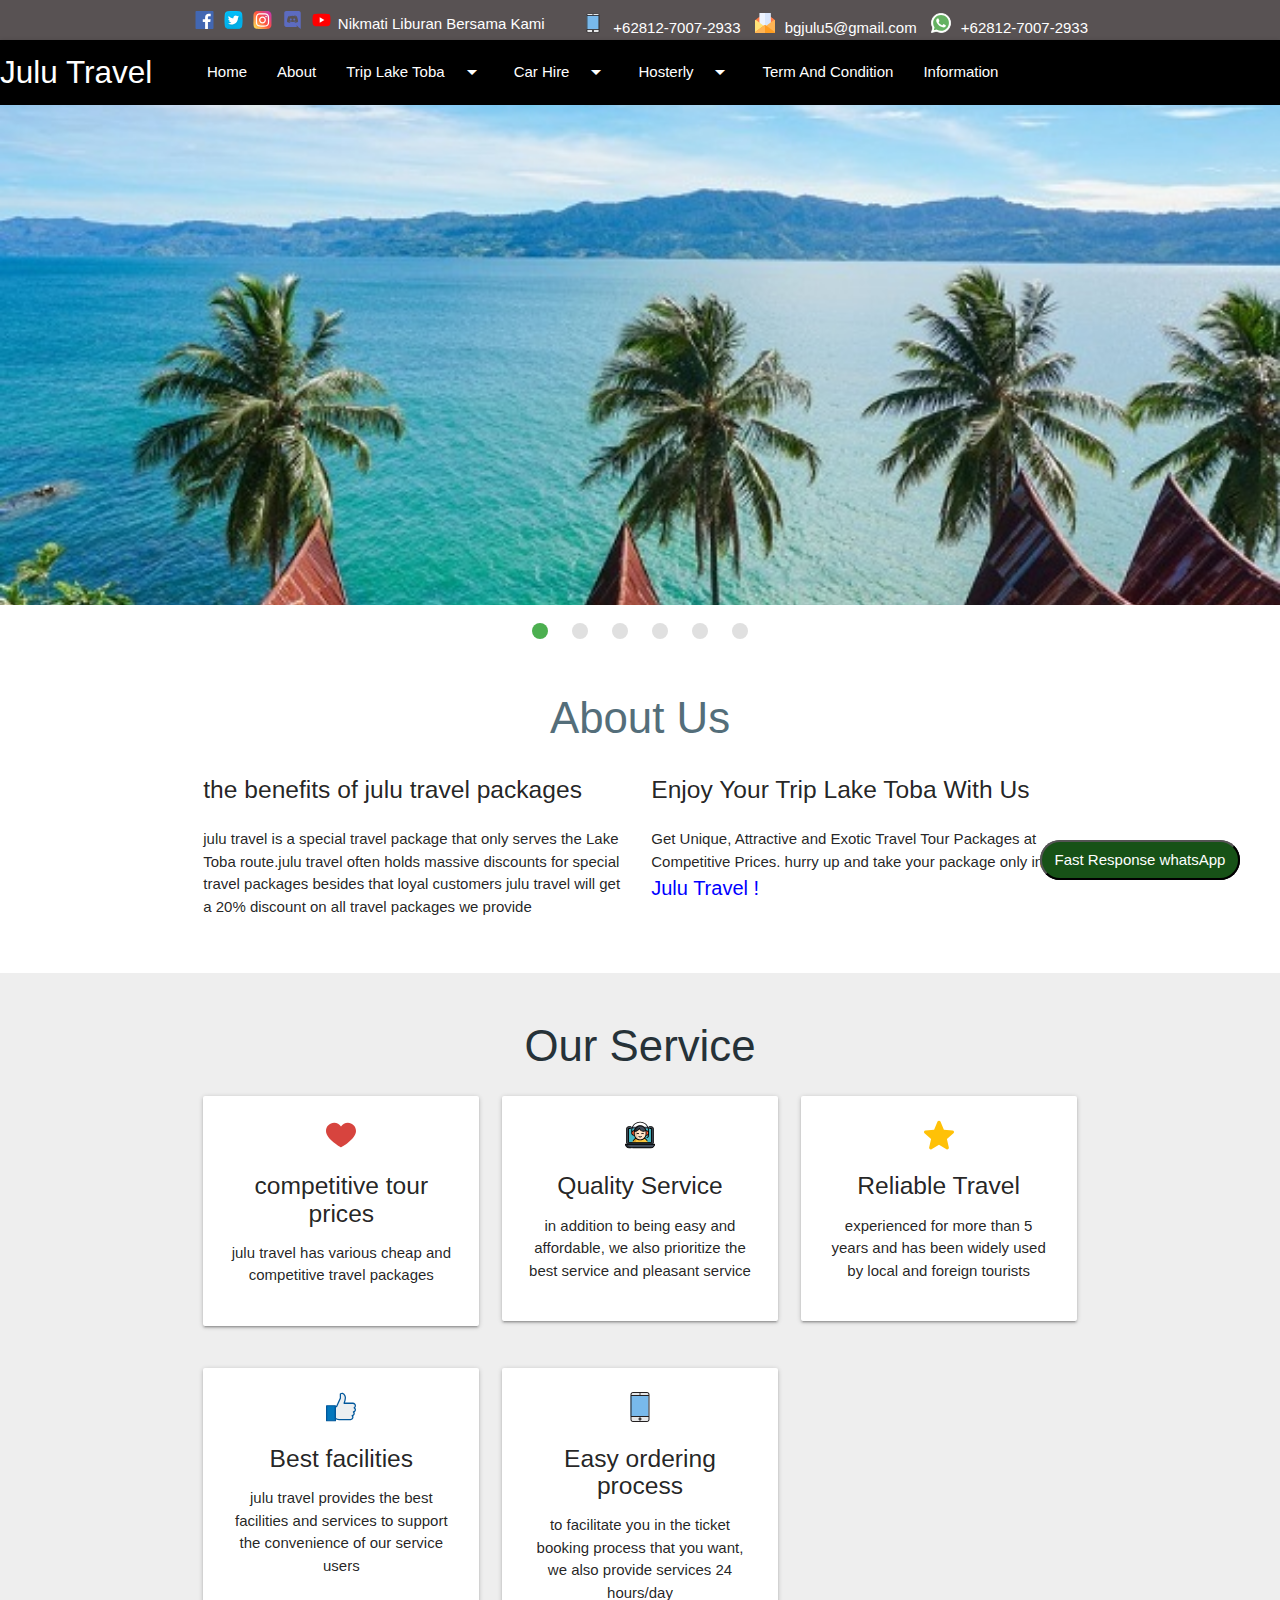
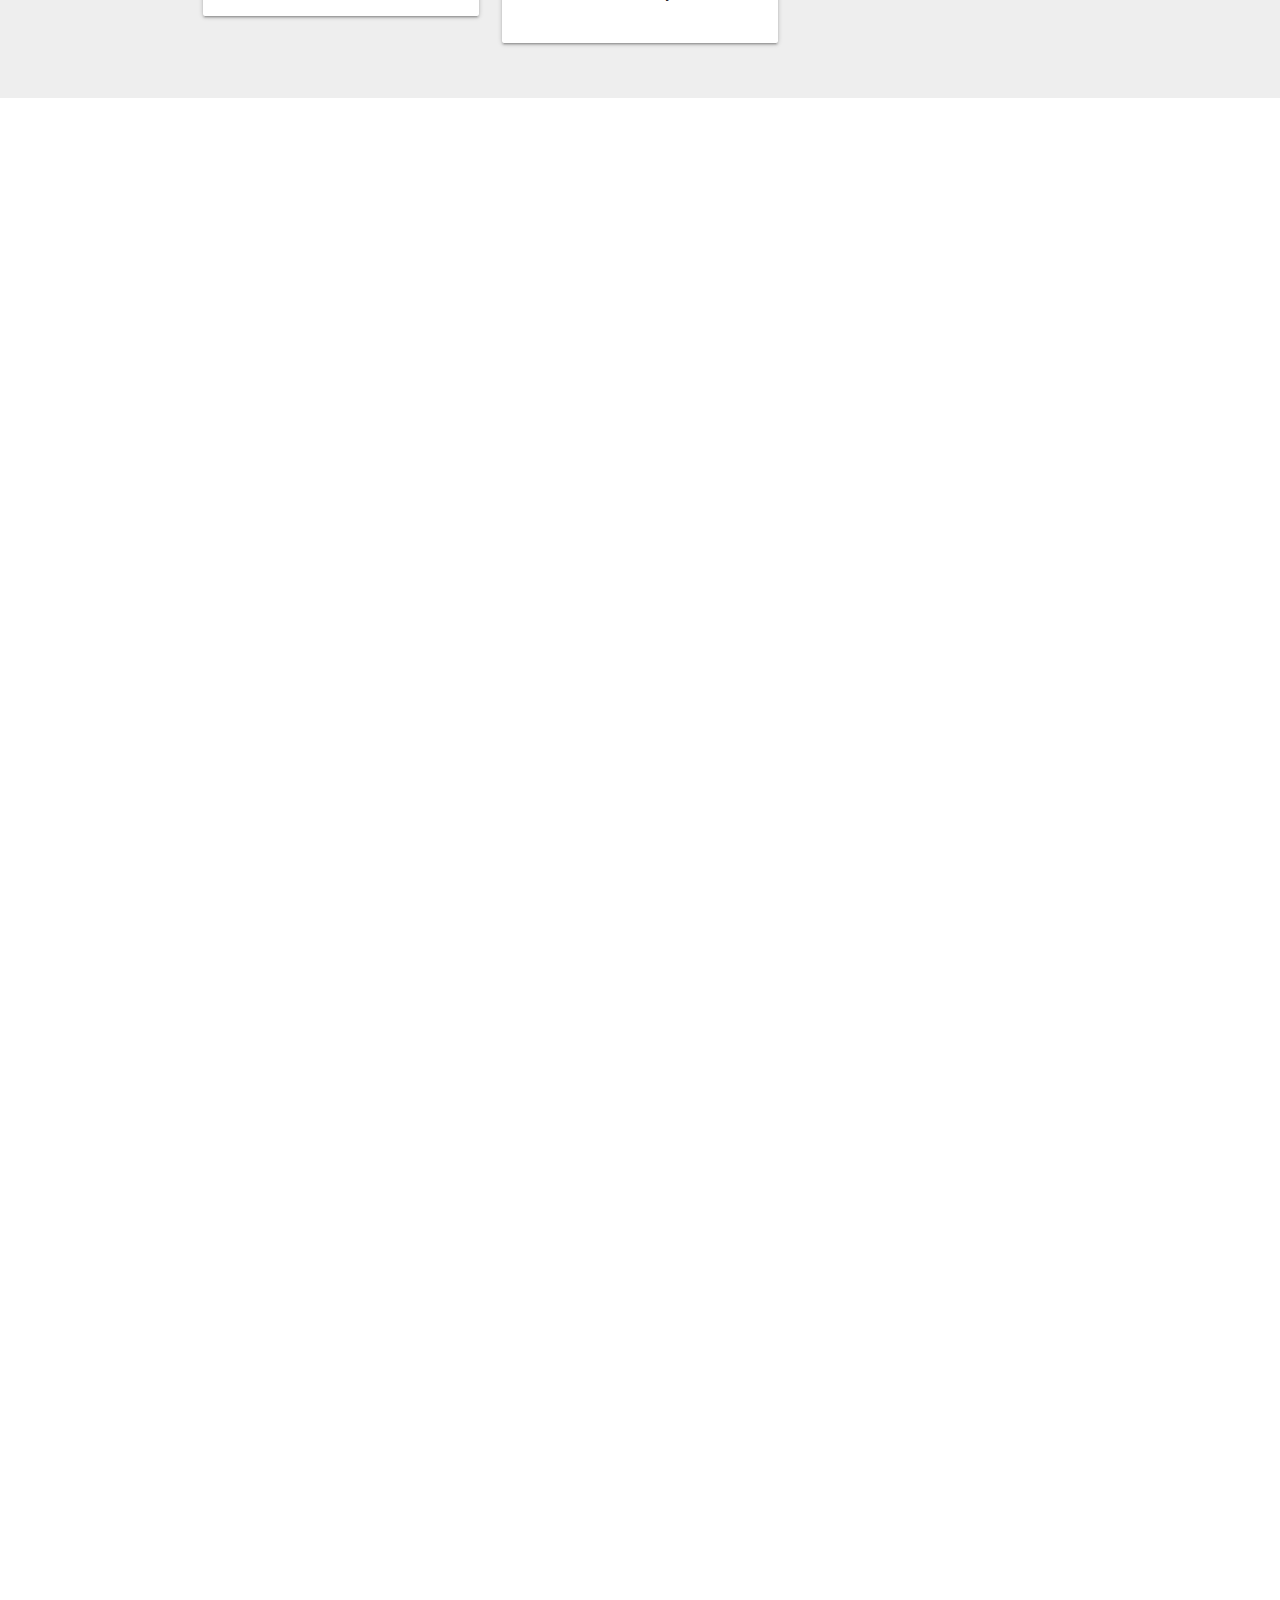
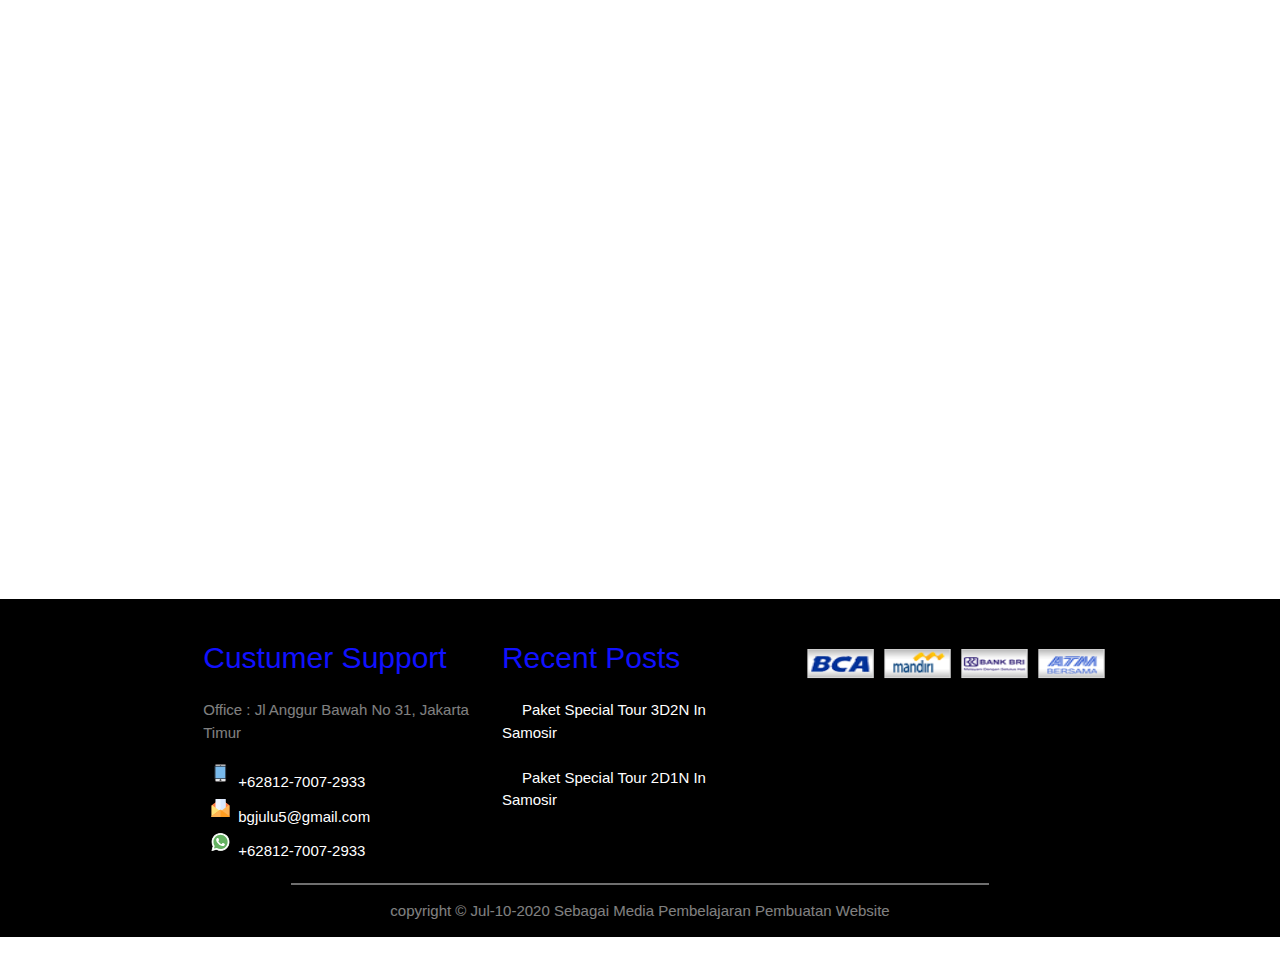
<file: index.html>
<!DOCTYPE html>
<html>
  <head>
    <link href="https://fonts.googleapis.com/icon?family=Material+Icons" rel="stylesheet">
    <link type="text/css" rel="stylesheet" href="css/materialize.min.css"  media="screen,projection"/>
    <meta name="viewport" content="width=device-width, initial-scale=1.0"/>
    <title>Julu Travel</title>
    <link rel="stylesheet" href="css/style.css">
  </head>

  <body id="home">
    <button onclick="topFunction()" id="myBtn"><img src="fonts/cursor.svg"></button>
    <button id="mybtn"><a href="http://api.whatsapp.com/send?phone=+6281270072933&text=tinggalkan pesan disini!" target="_blank"><img src="fonts/whatsapp.svg"> Chat Untuk Lebih Detail</a></button>
      <header>
        <div class="container">
            <div class="medsos">
                <a href="#"></a><img src="fonts/facebook.svg"></a>
                        <a href="#"><img src="fonts/twitter.svg"></a>
                        <a href="#"><img src="fonts/instagram-sketched.svg"></a>
                        <a href="#"><img src="fonts/discord.svg"></a>
                        <a href="#"><img src="fonts/youtube.svg"></a>
              <h2>Nikmati Liburan Bersama Kami</h2>
            </div>
              <div class="contact">
                <img src="fonts/smartphone.svg">+62812-7007-2933
                <img src="fonts/email.svg">bgjulu5@gmail.com
                <img src="fonts/whatsapp.svg">+62812-7007-2933
              </div>
          </div>
      </header>
    <nav>
        <div class="nav-wrapper"> 
            <a href="#home" class="brand-logo">Julu Travel</a>
            <div class="container">
            <a href="#" data-target="mobile" class="sidenav-trigger"><i class="material-icons">menu</i></a>
            <ul id="nav-mobile" class="right hide-on-med-and-down">
                <li><a href="#home">Home</a></li>
                <li><a href="#about">About</a></li>
                <li><a class='dropdown-trigger' data-target='dropdown'>Trip Lake Toba<i class="material-icons right">arrow_drop_down</i></a></li>
                    <ul id='dropdown' class='dropdown-content'>
                        <li><a href="#daily">Daily Tour</a></li>
                        <li><a href="#weekend">Weekend Tour</a></li>
                        <li><a href="#family">Family Tour</a></li>
                        <li><a href="#honey">Honey Moon Tour</a></li>
                    </ul>
                <li><a class='down-trigger' data-target='down'>Car Hire<i class="material-icons right">arrow_drop_down</i></a></li>
                    <ul id='down' class='dropdown-content'>
                        <li><a href="car.html#car">Private Car</a></li>
                        <li><a href="car.html#mini">Mini Bus</a></li>
                        <li><a href="car.html#bus">Bus</a></li>
                    </ul>
                <li><a class='drop-trigger' data-target='drop'>Hosterly<i class="material-icons right">arrow_drop_down</i></a></li>
                    <ul id='drop' class='dropdown-content'>
                        <li><a href="lodge.html#hotel">Hotel</a></li>
                        <li><a href="lodge.html#vila">Villa</a></li>
                    </ul>
                <li><a href="status.html#status">Term And Condition</a></li>
                <li><a href="info.html#info">Information</a></li>
                <li><a href="contact.html#contact">Contact</a></li>
            </ul>
            </div>
        </div>
    </nav>

<!--mobile-->
<ul class="sidenav" id="mobile">
    <li><a href="#home">Home</a></li>
    <li><a href="#about">About</a></li>
    <li><a class='dropdown-trigger' data-target='dropdown1'>Trip Lake Toba<i class="material-icons right">arrow_drop_down</i></a></li>
        <ul id='dropdown1' class='dropdown-content'>
            <li><a href="#daily">Daily Tour</a></li>
            <li><a href="#weekend">Weekend Tour</a></li>
            <li><a href="#family">Family Tour</a></li>
            <li><a href="#honey">Honey Moon Tour</a></li>
        </ul>
    <li><a class='down-trigger' data-target='down1'>Car Hire<i class="material-icons right">arrow_drop_down</i></a></li>
        <ul id='down1' class='dropdown-content'>
            <li><a href="car.html#car">Private Car</a></li>
            <li><a href="car.html#mini">Mini Bus</a></li>
            <li><a href="car.html#bus">Bus</a></li>
        </ul>
    <li><a class='drop-trigger' data-target='drop1'>Hosterly<i class="material-icons right">arrow_drop_down</i></a></li>
        <ul id='drop1' class='dropdown-content'>
            <li><a href="lodge.html#hotel">Hotel</a></li>
            <li><a href="lodge.html#vila">Villa</a></li>
        </ul>
    <li><a href="status.html#status">Term And Condition</a></li>
    <li><a href="info.html#info">Information</a></li>
    <li><a href="contact.html#contact">Contact</a></li>
</ul>
          
  <div class="slider">
        <ul class="slides">
            <li>
                <img src="img/1.jpg"> 
                <div class="caption center-align">
                </div>
            </li>
            <li>
                <img src="img/3.jpg"> 
                <div class="caption center-align">
                </div>
            </li>
            <li>
                <img src="img/4.jpg"> 
                <div class="caption center-align">
                </div>
            </li>
            <li>
                <img src="img/5.jpg"> 
                <div class="caption center-align">
                </div>
            </li>
            <li>
                <img src="img/6.png"> 
                <div class="caption center-align">
                </div>
            </li>
            <li>
                <img src="img/7.jpeg"> 
                <div class="caption center-align">
                </div>
            </li>
        </ul>
    </div>

    <!--about-->
    <section id="about" class="about">
        <div class="container">
            <div class="row">
                <h3 class="center ligth  blue-grey-text text-darken-1">About Us</h3>
                <div class="col m6 light">
                    <h5>the benefits of julu travel packages</h5>
                    <p class="left">julu travel is a special travel package that only serves the Lake Toba route.julu travel often holds massive discounts for special travel packages besides that loyal customers julu travel will get a 20% discount on all travel packages we provide</p>
                </div>
                <div class="col m6 light">
                    <h5>Enjoy Your Trip Lake Toba With Us</h5>
                    <p class="right">Get Unique, Attractive and Exotic Travel Tour Packages at Competitive Prices. hurry up and take your package only in <b style="font-size: 20px;color: blue;">Julu Travel !</b></p>
                    <button id="mybtn"><a href="http://api.whatsapp.com/send?phone=+6281270072933&text=tinggalkan pesan disini!" target="_blank">Fast Response whatsApp</a></button>
                </div>
            </div>
        </div>
    </section>

    <section id="services" class="services grey lighten-3">
        <div class="container">
            <div class="row">
                <h3 class="center light blue-grey-text text-darken-4">Our Service</h3>
                <div class="col m4 s12">
                    <div class="card-panel center">
                        <img src="fonts/heart.svg">
                        <h5>competitive tour prices</h5>
                        <p>julu travel has various cheap and competitive travel packages</p>
                    </div>
                </div>
                <div class="col m4 s12">
                    <div class="card-panel center">
                        <img src="fonts/support.svg">
                        <h5>Quality Service</h5>
                        <p>in addition to being easy and affordable, we also prioritize the best service and pleasant service</p>
                    </div>
                </div>
                <div class="col m4 s12">
                    <div class="card-panel center">
                        <img src="fonts/star.svg">
                        <h5>Reliable Travel</h5>
                        <p>experienced for more than 5 years and has been widely used by local and foreign tourists</p>
                    </div>
                </div>
            </div>
            <div class="row">
                <div class="col m4 s12">
                    <div class="card-panel center">
                        <img src="fonts/like.svg">
                        <h5>Best facilities</h5>
                        <p>julu travel provides the best facilities and services to support the convenience of our service users</p>
                    </div>
                </div>
                <div class="col m4 s12">
                    <div class="card-panel center">
                        <img src="fonts/smartphone.svg">
                        <h5>Easy ordering process</h5>
                        <p>to facilitate you in the ticket booking process that you want, we also provide services 24 hours/day</p>
                    </div>
                </div>
            </div>
        </div>
    </section>

    <section id="content" class="content">
        <div class="container">
            <div class="or">
                <div class="line"></div>
                    <h4 class="center" id="daily">Daily Tour</h4>
                <div class="line"></div>
            </div>
            <h6 class="center">Route Brastagi</h6>
            <hr>
                <div class="row center">
                    <div class="col m4 s12">
                        <img src="img/daily_tour/brastagi/sapo_juma.jpg" class="responsive-img">
                    </div>
                    <div class="col m4 s12">
                        <img src="img/daily_tour/brastagi/desa tongging.jpg" class="responsive-img">
                    </div>
                    <div class="col m4 s12">
                        <img src="img/daily_tour/brastagi/tongging.jpg" class="responsive-img">
                    </div>
                </div>
                <div class="row center">
                    <div class="col m4 s12">
                        <img src="img/daily_tour/brastagi/sipiso-piso.jpg" class="responsive-img">
                    </div>
                    <div class="col m4 s12">
                        <img src="img/daily_tour/brastagi/bis2.jpg" class="responsive-img">
                    </div>
                    <div class="col m4 s12">
                        <img src="img/daily_tour/brastagi/BIS1.JPG" class="responsive-img">
                    </div>
                </div>
                <h6 class="center">Route P.Siantar</h6>
            <hr>
                <div class="row center">
                    <div class="col m4 s12">
                        <img src="img/daily_tour/prapat/toba.jpg" class="responsive-img">
                    </div>
                    <div class="col m4 s12">
                        <img src="img/daily_tour/prapat/rumah.jpg" class="responsive-img">
                    </div>
                    <div class="col m4 s12">
                        <img src="img/daily_tour/prapat/air.jpg" class="responsive-img">
                    </div>
                </div>
                <div class="row center">
                    <div class="col m4 s12">
                        <img src="img/daily_tour/prapat/tomok.jpg" class="responsive-img">
                    </div>
                    <div class="col m4 s12">
                        <img src="img/daily_tour/prapat/batu.jpeg" class="responsive-img">
                    </div>
                    <div class="col m4 s12">
                        <img src="img/daily_tour/prapat/Pasir.jpg" class="responsive-img">
                    </div>
                </div>
        </div>
    </section>

    <section class="contents" id="contents">
        <div class="container">
            <div class="or">
                <div class="line"></div>
                <h4 class="center" id="weekend">Weekend Tour</h4>
                <div class="line"></div>
            </div>
            <div class="row center">
                <div class="col m4 s12">
                    <img src="img/weekend/camping.jpg" class="responsive-img">
                </div>
                <div class="col m4 s12">
                    <img src="img/weekend/camping1.jpg" class="responsive-img">
                </div>
                <div class="col m4 s12">
                    <img src="img/weekend/holbung.jpg" class="responsive-img">
                </div>
            </div>
            <div class="row center">
                <div class="col m4 s12">
                    <img src="img/weekend/holbung1.jpg" class="responsive-img">
                </div>
                <div class="col m4 s12">
                    <img src="img/weekend/holbung2.jpg" class="responsive-img">
                </div>
                <div class="col m4 s12">
                    <img src="img/weekend/sunset.jpg" class="responsive-img">
                </div>
            </div>
        </div>
    </section>

    <section class="content-list" id="content-list">
        <div class="container">
            <div class="or">
                <div class="line"></div>
                <h4 class="center" id="family">Family Tour</h4>
                <div class="line"></div>
            </div>
            <div class="row center">
                <div class="col m4 s12">
                    <img src="img/family/1.jpg">
                </div>
                <div class="col m4 s12">
                    <img src="img/family/2.jpg">
                </div>
                <div class="col m4 s12">
                    <img src="img/family/4.jpeg">
                </div>
            </div>
        </div>
    </section>

    <section class="contentlist" id="contentlist">
        <div class="or">
            <div class="line"></div>
            <h4 class="center" id="honey">HoneyMoonTour</h4>
            <div class="line"></div>
        </div>
        <div class="row center">
            <div class="col m12 s12">
                <img src="img/honeymoon/taman.JPG">
            </div>
        </div>
    </section>

    <footer>
        <div class="container">
            <div class="row">
                <div class="col m4 s12">
                    <h1>Custumer Support</h1>
                    <p>Office : Jl Anggur Bawah No 31, Jakarta Timur</p>
                    <img src="fonts/smartphone.svg">+62812-7007-2933<br>
                    <img src="fonts/email.svg">bgjulu5@gmail.com<br>
                    <img src="fonts/whatsapp.svg">+62812-7007-2933
                </div>
                <div class="col m4 s12">
                    <h1>Recent Posts</h1>
                    <a href="#">Paket Special Tour 3D2N In Samosir</a><br><br>
                    <a href="#">Paket Special Tour 2D1N In Samosir</a>
                    
                </div>
                <div class="col m4 s12">
                    <img src="img/bank.png" class="images"><br><br><br>
                </div>
            </div>
            <div class="row center">
                <div class="col m12 s12">
                    <div class="or">
                        <div class="line"></div>
                        <p>copyright &copy; Jul-10-2020 Sebagai Media Pembelajaran Pembuatan Website</p>
                    </div>
                </div>
            </div>
        </div>
    </footer>
    <script src="js/jquery-3.5.1.min.js"></script>
    <script type="text/javascript" src="js/materialize.min.js"></script>
    <script src="js/script.js"></script>
  </body>
</html>
</file>
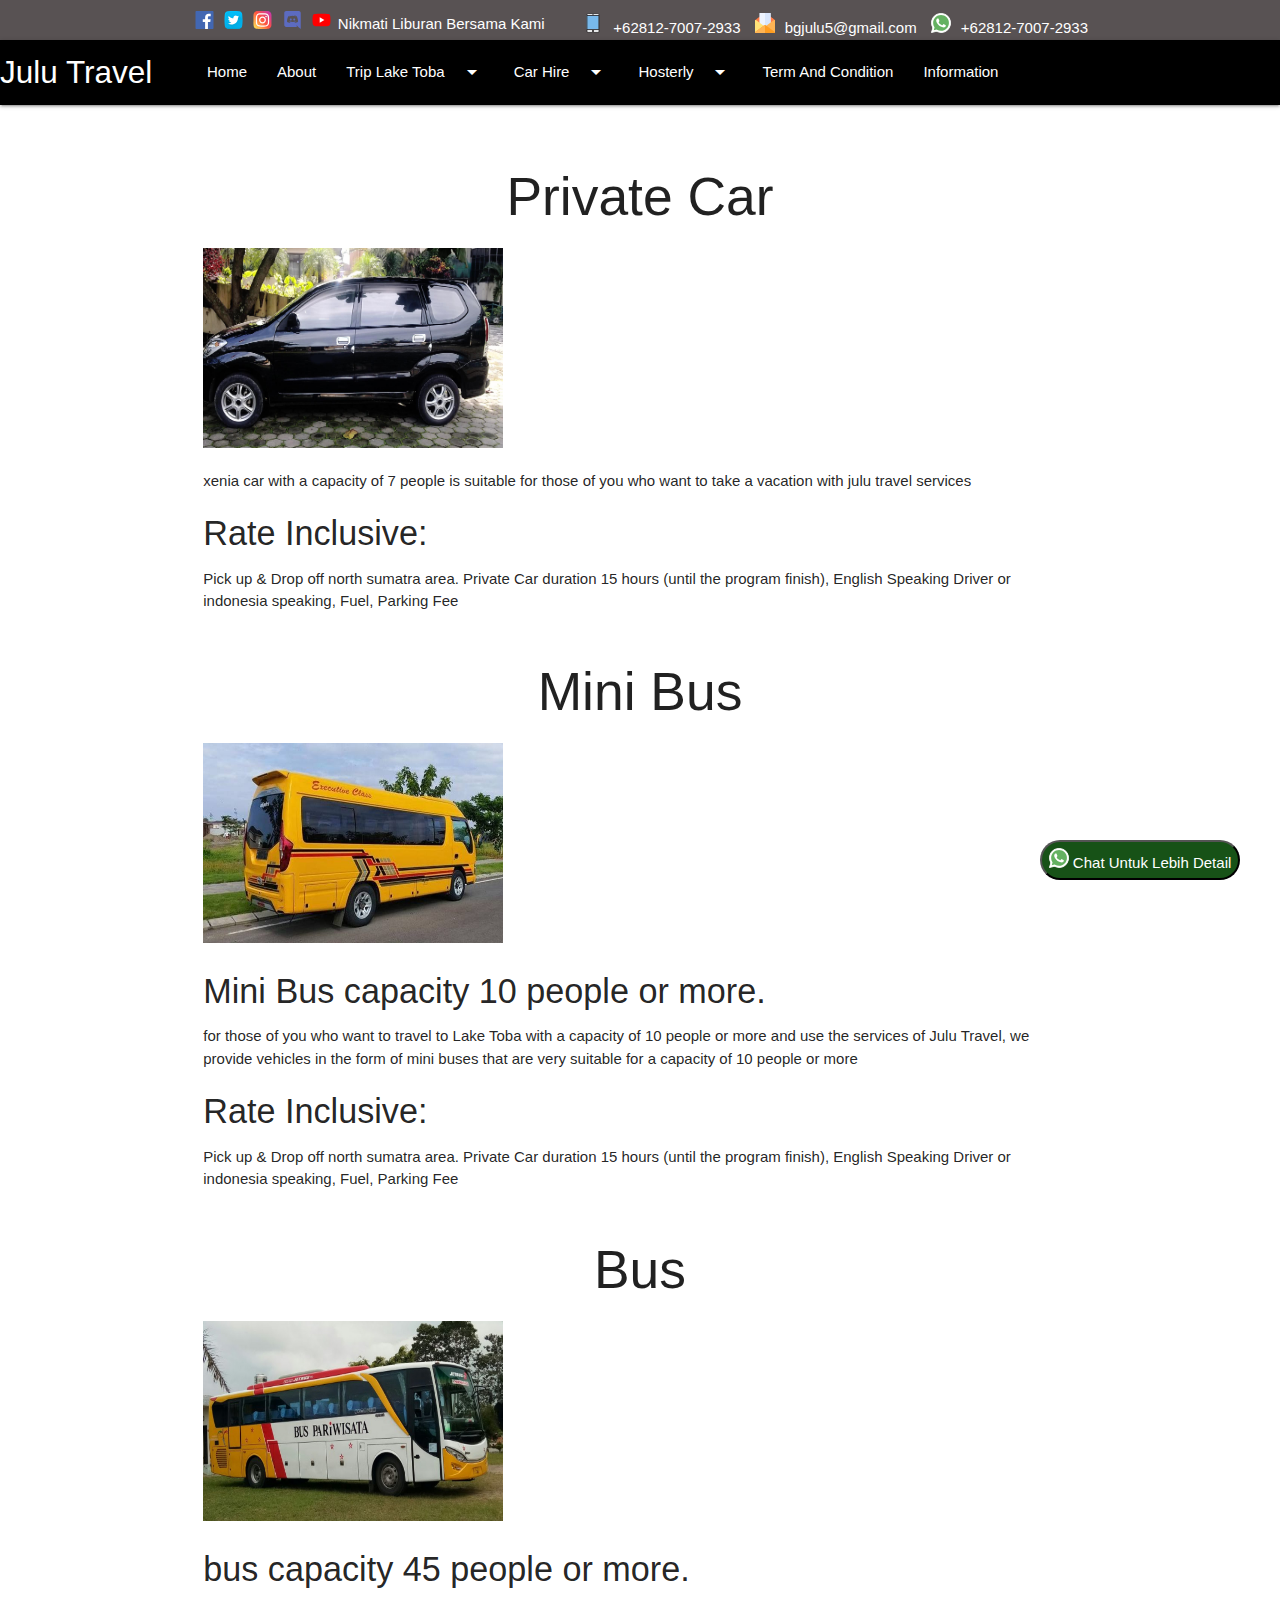
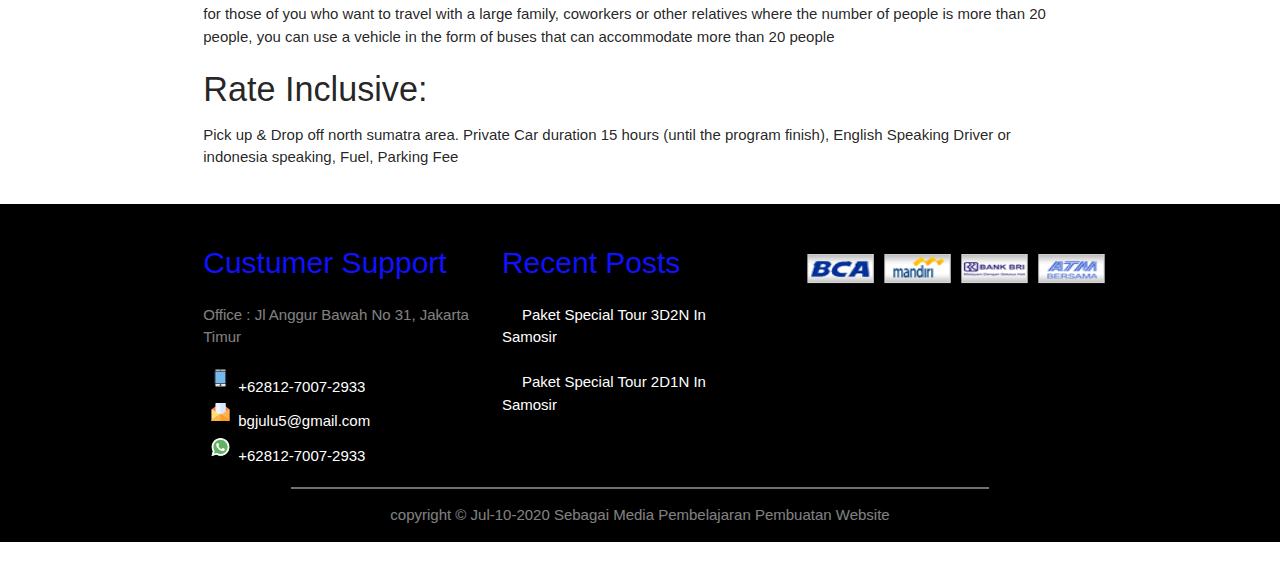
<file: car.html>
<!DOCTYPE html>
<html>
  <head>
    <link href="https://fonts.googleapis.com/icon?family=Material+Icons" rel="stylesheet">
    <link type="text/css" rel="stylesheet" href="css/materialize.min.css"  media="screen,projection"/>
    <meta name="viewport" content="width=device-width, initial-scale=1.0"/>
    <title>Julu Travel</title>
    <link rel="stylesheet" href="css/style.css">
  </head>

  <body id="home">
    <button onclick="topFunction()" id="myBtn"><img src="fonts/cursor.svg"></button>
    <button id="mybtn"><a href="http://api.whatsapp.com/send?phone=+6281270072933&text=tinggalkan pesan disini!" target="_blank"><img src="fonts/whatsapp.svg"> Chat Untuk Lebih Detail</a></button>
      <header>
        <div class="container">
            <div class="medsos">
                <a href="#"></a><img src="fonts/facebook.svg"></a>
                        <a href="#"><img src="fonts/twitter.svg"></a>
                        <a href="#"><img src="fonts/instagram-sketched.svg"></a>
                        <a href="#"><img src="fonts/discord.svg"></a>
                        <a href="#"><img src="fonts/youtube.svg"></a>
              <h2>Nikmati Liburan Bersama Kami</h2>
            </div>
              <div class="contact">
                <img src="fonts/smartphone.svg">+62812-7007-2933
                <img src="fonts/email.svg">bgjulu5@gmail.com
                <img src="fonts/whatsapp.svg">+62812-7007-2933
              </div>
          </div>
      </header>
    <nav>
        <div class="nav-wrapper"> 
            <a href="index.html#home" class="brand-logo">Julu Travel</a>
            <div class="container">
            <a href="#" data-target="mobile" class="sidenav-trigger"><i class="material-icons">menu</i></a>
            <ul id="nav-mobile" class="right hide-on-med-and-down">
                <li><a href="index.html#home">Home</a></li>
                <li><a href="index.html#about">About</a></li>
                <li><a class='dropdown-trigger' data-target='dropdown'>Trip Lake Toba<i class="material-icons right">arrow_drop_down</i></a></li>
                    <ul id='dropdown' class='dropdown-content'>
                        <li><a href="index.html#daily">Daily Tour</a></li>
                        <li><a href="index.html#weekend">Weekend Tour</a></li>
                        <li><a href="index.html#family">Family Tour</a></li>
                        <li><a href="index.html#honey">Honey Moon Tour</a></li>
                    </ul>
                <li><a class='down-trigger' data-target='down'>Car Hire<i class="material-icons right">arrow_drop_down</i></a></li>
                    <ul id='down' class='dropdown-content'>
                        <li><a href="#car">Private Car</a></li>
                        <li><a href="#mini">Mini Bus</a></li>
                        <li><a href="#bus">Bus</a></li>
                    </ul>
                <li><a class='drop-trigger' data-target='drop'>Hosterly<i class="material-icons right">arrow_drop_down</i></a></li>
                    <ul id='drop' class='dropdown-content'>
                        <li><a href="#hotel">Hotel</a></li>
                        <li><a href="#vila">Villa</a></li>
                    </ul>
                <li><a href="status.html#status">Term And Condition</a></li>
                <li><a href="info.html#info">Information</a></li>
                <li><a href="contact.html#contact">Contact</a></li>
            </ul>
            </div>
        </div>
    </nav>

<!--mobile-->
<ul class="sidenav" id="mobile">
    <li><a href="index.html#home">Home</a></li>
    <li><a href="index.html#about">About</a></li>
    <li><a class='dropdown-trigger' data-target='dropdown1'>Trip Lake Toba<i class="material-icons right">arrow_drop_down</i></a></li>
        <ul id='dropdown1' class='dropdown-content'>
            <li><a href="index.html#daily">Daily Tour</a></li>
            <li><a href="index.html#weekend">Weekend Tour</a></li>
            <li><a href="index.html#family">Family Tour</a></li>
            <li><a href="index.html#honey">Honey Moon Tour</a></li>
        </ul>
    <li><a class='down-trigger' data-target='down1'>Car Hire<i class="material-icons right">arrow_drop_down</i></a></li>
        <ul id='down1' class='dropdown-content'>
            <li><a href="#car">Private Car</a></li>
            <li><a href="#mini">Mini Bus</a></li>
            <li><a href="#bus">Bus</a></li>
        </ul>
    <li><a class='drop-trigger' data-target='drop1'>Hosterly<i class="material-icons right">arrow_drop_down</i></a></li>
        <ul id='drop1' class='dropdown-content'>
            <li><a href="#hotel">Hotel</a></li>
            <li><a href="#vila">Villa</a></li>
        </ul>
    <li><a href="status.html#status">Term And Condition</a></li>
    <li><a href="info.html#info">Information</a></li>
    <li><a href="contact.html#contact">Contact</a></li>
</ul>
<main>
    <div class="container">
        <div class="row">
            <h2 class="center light" id="car">Private Car</h2>
            <div class="col m12 s12">
                <img src="img/car/mobil.jpg">
                <P>xenia car with a capacity of 7 people is suitable for those of you who want to take a vacation with julu travel services</P>
                <h4>Rate Inclusive:</h4>
              <p>Pick up & Drop off north sumatra area. Private Car duration 15 hours (until the program finish), English Speaking Driver or indonesia speaking, Fuel, Parking Fee</p>
            </div>
            <div class="col m12 s12">
            <h2 class="center light" id="mini">Mini Bus</h2>
                <img src="img/car/mini.jpg">
                <h4>Mini Bus capacity 10 people or more.</h4>
                <p>for those of you who want to travel to Lake Toba with a capacity of 10 people or more and use the services of Julu Travel, we provide vehicles in the form of mini buses that are very suitable for a capacity of 10 people or more</p>
                <h4>Rate Inclusive:</h4>
                <p>Pick up & Drop off north sumatra area. Private Car duration 15 hours (until the program finish), English Speaking Driver or indonesia speaking, Fuel, Parking Fee</p>
            </div>
           <div class="col m12 s12">
            <h2 class="center light" id="bus">Bus</h2>
                <img src="img/car/bus.jpg">
                <h4>bus capacity 45 people or more.</h4>
              <p>for those of you who want to travel with a large family, coworkers or other relatives where the number of people is more than 20 people, you can use a vehicle in the form of buses that can accommodate more than 20 people</p>
              <h4>Rate Inclusive:</h4>
                <p>Pick up & Drop off north sumatra area. Private Car duration 15 hours (until the program finish), English Speaking Driver or indonesia speaking, Fuel, Parking Fee</p> 
            </div>
        </div>
    </div>
</main>

<footer>
    <div class="container">
        <div class="row">
            <div class="col m4 s12">
                <h1>Custumer Support</h1>
                <p>Office : Jl Anggur Bawah No 31, Jakarta Timur</p>
                <img src="fonts/smartphone.svg">+62812-7007-2933<br>
                <img src="fonts/email.svg">bgjulu5@gmail.com<br>
                <img src="fonts/whatsapp.svg">+62812-7007-2933
            </div>
            <div class="col m4 s12">
                <h1>Recent Posts</h1>
                <a href="#">Paket Special Tour 3D2N In Samosir</a><br><br>
                <a href="#">Paket Special Tour 2D1N In Samosir</a>
                
            </div>
            <div class="col m4 s12">
                <img src="img/bank.png" class="images"><br><br><br>
            </div>
        </div>
        <div class="row center">
            <div class="col m12 s12">
                <div class="or">
                    <div class="line"></div>
                    <p>copyright &copy; Jul-10-2020 Sebagai Media Pembelajaran Pembuatan Website</p>
                </div>
            </div>
        </div>
    </div>
</footer>
<script type="text/javascript" src="js/materialize.min.js"></script>
<script src="js/script.js"></script>
</body>
</html>
</file>
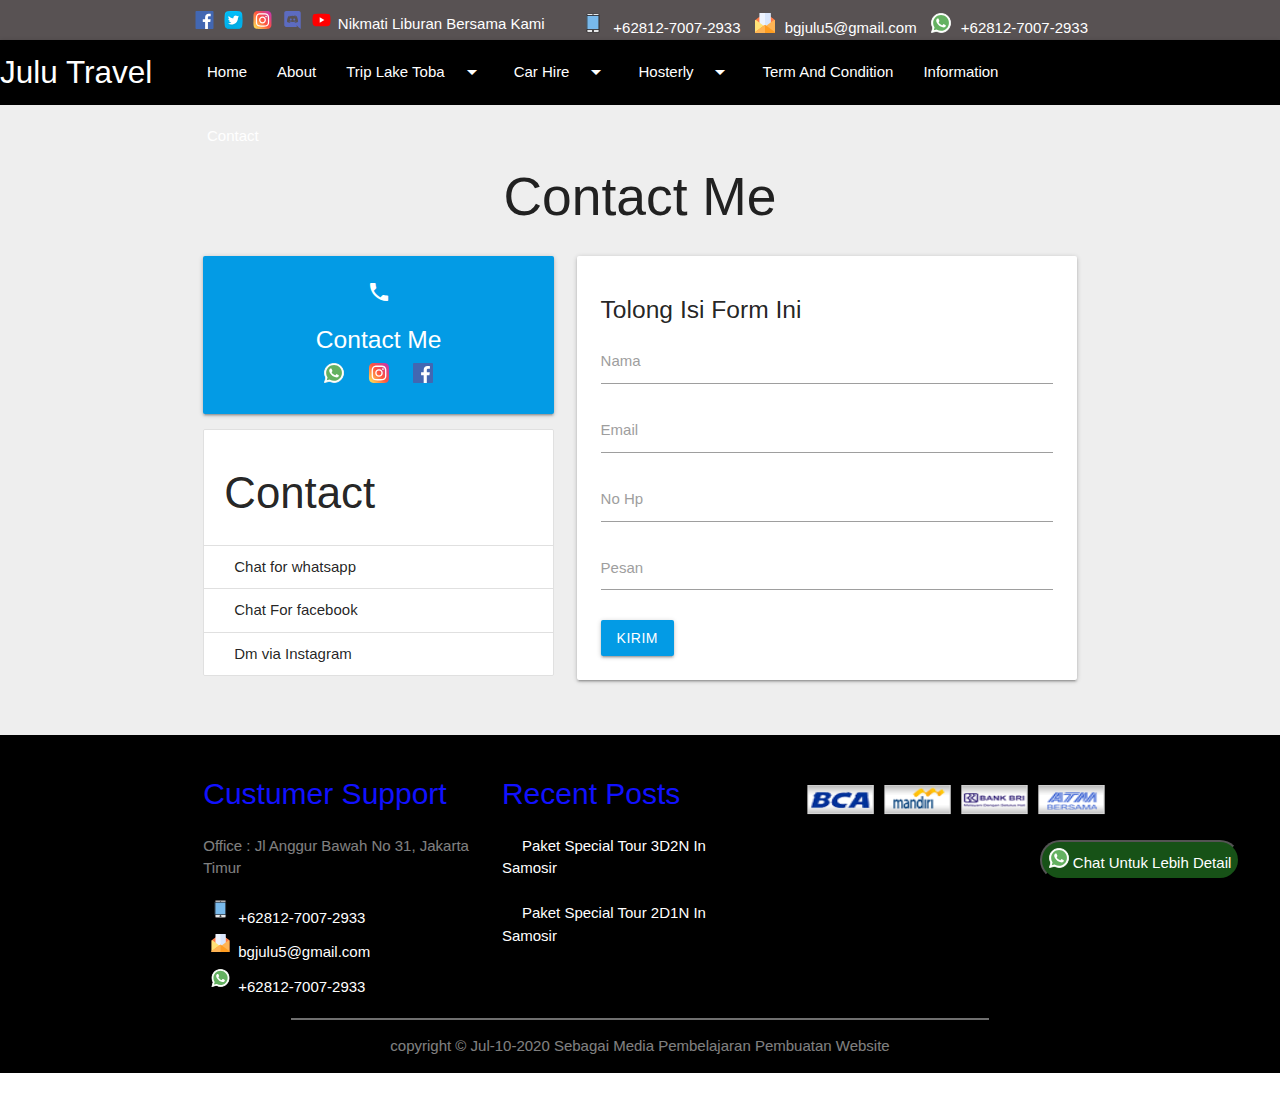
<file: contact.html>
<!DOCTYPE html>
<html>
  <head>
    <link href="https://fonts.googleapis.com/icon?family=Material+Icons" rel="stylesheet">
    <link type="text/css" rel="stylesheet" href="css/materialize.min.css"  media="screen,projection"/>
    <meta name="viewport" content="width=device-width, initial-scale=1.0"/>
    <title>Julu Travel</title>
    <link rel="stylesheet" href="css/style.css">
  </head>

  <body id="home">
    <button onclick="topFunction()" id="myBtn"><img src="fonts/cursor.svg"></button>
    <button id="mybtn"><a href="http://api.whatsapp.com/send?phone=+6281270072933&text=tinggalkan pesan disini!" target="_blank"><img src="fonts/whatsapp.svg"> Chat Untuk Lebih Detail</a></button>
      <header>
        <div class="container">
            <div class="medsos">
                <a href="#"></a><img src="fonts/facebook.svg"></a>
                        <a href="#"><img src="fonts/twitter.svg"></a>
                        <a href="#"><img src="fonts/instagram-sketched.svg"></a>
                        <a href="#"><img src="fonts/discord.svg"></a>
                        <a href="#"><img src="fonts/youtube.svg"></a>
              <h2>Nikmati Liburan Bersama Kami</h2>
            </div>
              <div class="contact">
                <img src="fonts/smartphone.svg">+62812-7007-2933
                <img src="fonts/email.svg">bgjulu5@gmail.com
                <img src="fonts/whatsapp.svg">+62812-7007-2933
              </div>
          </div>
      </header>
    <nav>
        <div class="nav-wrapper"> 
            <a href="index.html#home" class="brand-logo">Julu Travel</a>
            <div class="container">
            <a href="#" data-target="mobile" class="sidenav-trigger"><i class="material-icons">menu</i></a>
            <ul id="nav-mobile" class="right hide-on-med-and-down">
                <li><a href="index.html#home">Home</a></li>
                <li><a href="index.html#about">About</a></li>
                <li><a class='dropdown-trigger' data-target='dropdown'>Trip Lake Toba<i class="material-icons right">arrow_drop_down</i></a></li>
                    <ul id='dropdown' class='dropdown-content'>
                        <li><a href="index.html#daily">Daily Tour</a></li>
                        <li><a href="index.html#weekend">Weekend Tour</a></li>
                        <li><a href="index.html#family">Family Tour</a></li>
                        <li><a href="index.html#honey">Honey Moon Tour</a></li>
                    </ul>
                <li><a class='down-trigger' data-target='down'>Car Hire<i class="material-icons right">arrow_drop_down</i></a></li>
                    <ul id='down' class='dropdown-content'>
                        <li><a href="car.html#car">Private Car</a></li>
                        <li><a href="car.html#mini">Mini Bus</a></li>
                        <li><a href="car.html#bus">Bus</a></li>
                    </ul>
                <li><a class='drop-trigger' data-target='drop'>Hosterly<i class="material-icons right">arrow_drop_down</i></a></li>
                    <ul id='drop' class='dropdown-content'>
                        <li><a href="lodge.html#hotel">Hotel</a></li>
                        <li><a href="lodge.html#vila">Villa</a></li>
                    </ul>
                <li><a href="status.html#status">Term And Condition</a></li>
                <li><a href="info.html#info">Information</a></li>
                <li><a href="#contact">Contact</a></li>
            </ul>
            </div>
        </div>
    </nav>

<!--mobile-->
<ul class="sidenav" id="mobile">
    <li><a href="index.html#home">Home</a></li>
    <li><a href="index.html#about">About</a></li>
    <li><a class='dropdown-trigger' data-target='dropdown1'>Trip Lake Toba<i class="material-icons right">arrow_drop_down</i></a></li>
        <ul id='dropdown1' class='dropdown-content'>
            <li><a href="index.html#daily">Daily Tour</a></li>
            <li><a href="index.html#weekend">Weekend Tour</a></li>
            <li><a href="index.html#family">Family Tour</a></li>
            <li><a href="index.html#honey">Honey Moon Tour</a></li>
        </ul>
    <li><a class='down-trigger' data-target='down1'>Car Hire<i class="material-icons right">arrow_drop_down</i></a></li>
        <ul id='down1' class='dropdown-content'>
            <li><a href="car.html#car">Private Car</a></li>
            <li><a href="car.html#mini">Mini Bus</a></li>
            <li><a href="car.html#bus">Bus</a></li>
        </ul>
    <li><a class='drop-trigger' data-target='drop1'>Hosterly<i class="material-icons right">arrow_drop_down</i></a></li>
        <ul id='drop1' class='dropdown-content'>
            <li><a href="lodge.html#hotel">Hotel</a></li>
            <li><a href="lodge.html#vila">Villa</a></li>
        </ul>
    <li><a href="status.html#status">Term And Condition</a></li>
    <li><a href="info.html#info">Information</a></li>
    <li><a href="#contact">Contact</a></li>
</ul>
<section id="contact" class="contact grey lighten-3">
    <div class="container">
      <h2 class="center grey-text text-darken-4">Contact Me</h2>
        <div class="row">
          <div class="col m5 s12">
            <div class="card-panel light-blue darken-1 center white-text">
              <i class="material-icons">call</i>
                <h5>Contact Me</h5>
                <a href="http://api.whatsapp.com/send?phone=+6281270072933&text=tinggalkan pesan disini!" target="blank"><img src="fonts/whatsapp.svg">
                </a>
                <a href="http://intagram.com/bgjulu15" target="blank"><img src="fonts/instagram-sketched.svg">
                </a>
                <a href="http://www.facebook.com/victor.hutajulu.50" target="blank"><img src="fonts/facebook.svg">
                </a>
            </div>
            <ul class="collection with-header">
              <li class="collection-header"><h3>Contact</h3></li>
              <li class="collection-item">Chat for whatsapp</li>
              <li class="collection-item">Chat For facebook</li>
              <li class="collection-item">Dm via Instagram</li>
            </ul>
        </div>
        <div class="col m7 s12">
          <form>
            <div class="card-panel">
              <h5>Tolong Isi Form Ini</h5>
              <div class="input-field">
                <input type="text" name="nama" id="nama" required class="validate">
                <label for="nama">Nama</label>
              </div>
              <div class="input-field">
                <input type="email" name="email" id="email" class="validate">
                <label for="email">Email</label>
              </div>
              <div class="input-field">
                <input type="text" name="phone" id="phone">
                <label for="phone">No Hp</label>
              </div>
              <div class="input-field">
                <textarea name="message" id="message" class="materialize-textarea"></textarea>
                <label for="message">Pesan</label>
              </div>
              <button type="submit" class="btn light-blue darken-1">
                Kirim
              </button>
            </div>
          </form>
        </div>
      </div>
  </div> 
</section>
<footer>
    <div class="container">
        <div class="row">
            <div class="col m4 s12">
                <h1>Custumer Support</h1>
                <p>Office : Jl Anggur Bawah No 31, Jakarta Timur</p>
                <img src="fonts/smartphone.svg">+62812-7007-2933<br>
                <img src="fonts/email.svg">bgjulu5@gmail.com<br>
                <img src="fonts/whatsapp.svg">+62812-7007-2933
            </div>
            <div class="col m4 s12">
                <h1>Recent Posts</h1>
                <a href="#">Paket Special Tour 3D2N In Samosir</a><br><br>
                <a href="#">Paket Special Tour 2D1N In Samosir</a>
                
            </div>
            <div class="col m4 s12">
                <img src="img/bank.png" class="images"><br><br><br>
            </div>
        </div>
        <div class="row center">
            <div class="col m12 s12">
                <div class="or">
                    <div class="line"></div>
                    <p>copyright &copy; Jul-10-2020 Sebagai Media Pembelajaran Pembuatan Website</p>
                </div>
            </div>
        </div>
    </div>
</footer>
<script type="text/javascript" src="js/materialize.min.js"></script>
<script src="js/script.js"></script>
</body>
</html>
</file>
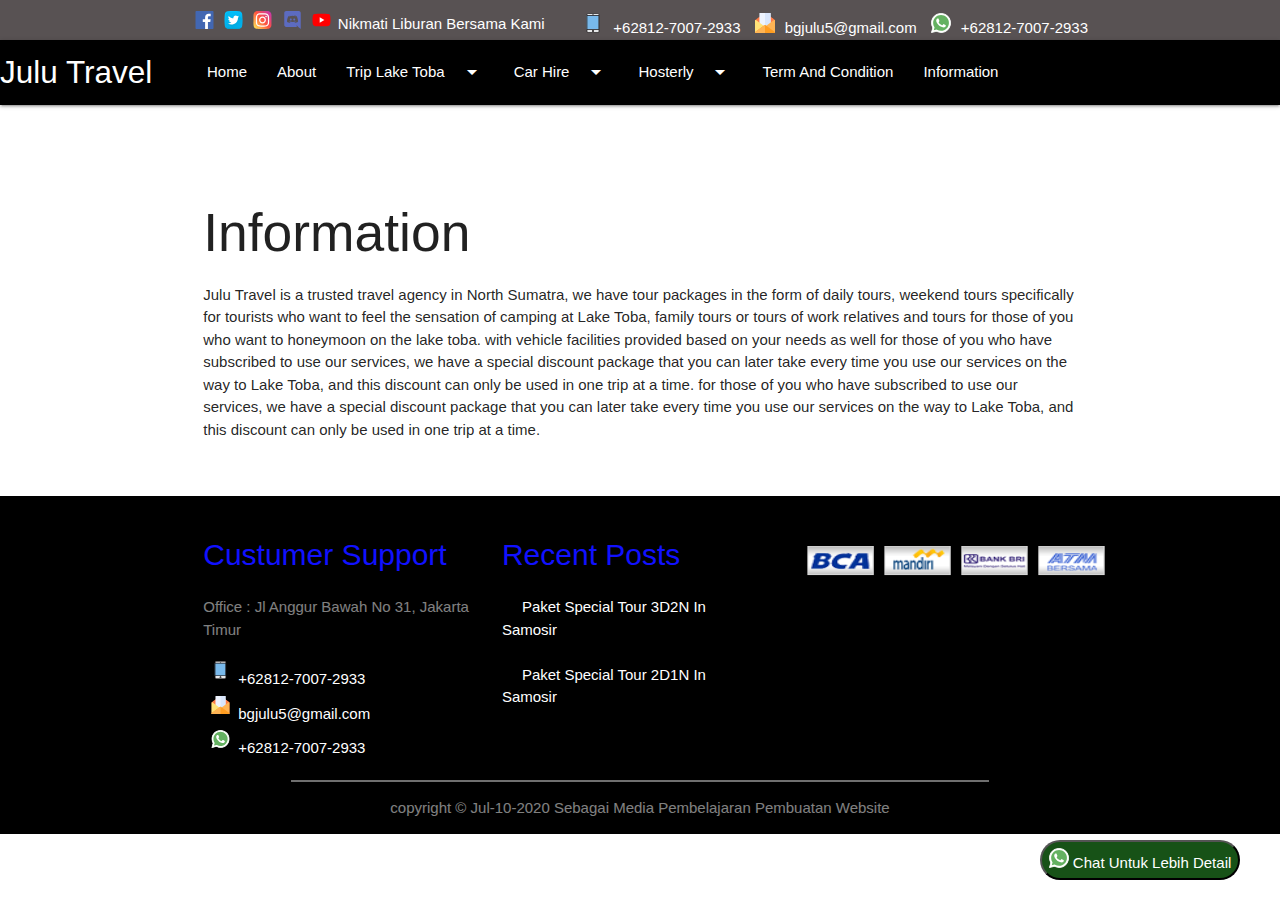
<file: info.html>
<!DOCTYPE html>
<html>
  <head>
    <link href="https://fonts.googleapis.com/icon?family=Material+Icons" rel="stylesheet">
    <link type="text/css" rel="stylesheet" href="css/materialize.min.css"  media="screen,projection"/>
    <meta name="viewport" content="width=device-width, initial-scale=1.0"/>
    <title>Julu Travel</title>
    <link rel="stylesheet" href="css/style.css">
  </head>

  <body id="home">
    <button onclick="topFunction()" id="myBtn"><img src="fonts/cursor.svg"></button>
    <button id="mybtn"><a href="http://api.whatsapp.com/send?phone=+6281270072933&text=tinggalkan pesan disini!" target="_blank"><img src="fonts/whatsapp.svg"> Chat Untuk Lebih Detail</a></button>
      <header>
        <div class="container">
            <div class="medsos">
                <a href="#"></a><img src="fonts/facebook.svg"></a>
                        <a href="#"><img src="fonts/twitter.svg"></a>
                        <a href="#"><img src="fonts/instagram-sketched.svg"></a>
                        <a href="#"><img src="fonts/discord.svg"></a>
                        <a href="#"><img src="fonts/youtube.svg"></a>
              <h2>Nikmati Liburan Bersama Kami</h2>
            </div>
              <div class="contact">
                <img src="fonts/smartphone.svg">+62812-7007-2933
                <img src="fonts/email.svg">bgjulu5@gmail.com
                <img src="fonts/whatsapp.svg">+62812-7007-2933
              </div>
          </div>
      </header>
    <nav>
        <div class="nav-wrapper"> 
            <a href="index.html#home" class="brand-logo">Julu Travel</a>
            <div class="container">
            <a href="#" data-target="mobile" class="sidenav-trigger"><i class="material-icons">menu</i></a>
            <ul id="nav-mobile" class="right hide-on-med-and-down">
                <li><a href="index.html#home">Home</a></li>
                <li><a href="index.html#about">About</a></li>
                <li><a class='dropdown-trigger' data-target='dropdown'>Trip Lake Toba<i class="material-icons right">arrow_drop_down</i></a></li>
                    <ul id='dropdown' class='dropdown-content'>
                        <li><a href="index.html#daily">Daily Tour</a></li>
                        <li><a href="index.html#weekend">Weekend Tour</a></li>
                        <li><a href="index.html#family">Family Tour</a></li>
                        <li><a href="index.html#honey">Honey Moon Tour</a></li>
                    </ul>
                <li><a class='down-trigger' data-target='down'>Car Hire<i class="material-icons right">arrow_drop_down</i></a></li>
                    <ul id='down' class='dropdown-content'>
                        <li><a href="car.html#car">Private Car</a></li>
                        <li><a href="car.html#mini">Mini Bus</a></li>
                        <li><a href="car.html#bus">Bus</a></li>
                    </ul>
                <li><a class='drop-trigger' data-target='drop'>Hosterly<i class="material-icons right">arrow_drop_down</i></a></li>
                    <ul id='drop' class='dropdown-content'>
                        <li><a href="lodge.html#hotel">Hotel</a></li>
                        <li><a href="lodge.html#vila">Villa</a></li>
                    </ul>
                <li><a href="status.html#status">Term And Condition</a></li>
                <li><a href="#info">Information</a></li>
                <li><a href="contact.html#contact">Contact</a></li>
            </ul>
            </div>
        </div>
    </nav>

<!--mobile-->
<ul class="sidenav" id="mobile">
    <li><a href="index.html#home">Home</a></li>
    <li><a href="index.html#about">About</a></li>
    <li><a class='dropdown-trigger' data-target='dropdown1'>Trip Lake Toba<i class="material-icons right">arrow_drop_down</i></a></li>
        <ul id='dropdown1' class='dropdown-content'>
            <li><a href="index.html#daily">Daily Tour</a></li>
            <li><a href="index.html#weekend">Weekend Tour</a></li>
            <li><a href="index.html#family">Family Tour</a></li>
            <li><a href="index.html#honey">Honey Moon Tour</a></li>
        </ul>
    <li><a class='down-trigger' data-target='down1'>Car Hire<i class="material-icons right">arrow_drop_down</i></a></li>
        <ul id='down1' class='dropdown-content'>
            <li><a href="car.html#car">Private Car</a></li>
            <li><a href="car.html#mini">Mini Bus</a></li>
            <li><a href="car.html#bus">Bus</a></li>
        </ul>
    <li><a class='drop-trigger' data-target='drop1'>Hosterly<i class="material-icons right">arrow_drop_down</i></a></li>
        <ul id='drop1' class='dropdown-content'>
            <li><a href="lodge.html#hotel">Hotel</a></li>
            <li><a href="lodge.html#vila">Villa</a></li>
        </ul>
    <li><a href="status.html#status">Term And Condition</a></li>
    <li><a href="#info">Information</a></li>
    <li><a href="contact.html#contact">Contact</a></li>
</ul>

<section class="info" id="info">
    <div class="container">
        <div class="row">
            <div class="col m12 s12">
                <h2>Information</h2>
                <p class="leftin">Julu Travel is a trusted travel agency in North Sumatra, we have tour packages in the form of daily tours, weekend tours specifically for tourists who want to feel the sensation of camping at Lake Toba, family tours or tours of work relatives and tours for those of you who want to honeymoon on the lake toba.
                with vehicle facilities provided based on your needs as well for those of you who have subscribed to use our services, we have a special discount package that you can later take every time you use our services on the way to Lake Toba, and this discount can only be used in one trip at a time. for those of you who have subscribed to use our services, we have a special discount package that you can later take every time you use our services on the way to Lake Toba, and this discount can only be used in one trip at a time.</p>
            </div>
        </div>
    </div>
</section>

<footer>
    <div class="container">
        <div class="row">
            <div class="col m4 s12">
                <h1>Custumer Support</h1>
                <p>Office : Jl Anggur Bawah No 31, Jakarta Timur</p>
                <img src="fonts/smartphone.svg">+62812-7007-2933<br>
                <img src="fonts/email.svg">bgjulu5@gmail.com<br>
                <img src="fonts/whatsapp.svg">+62812-7007-2933
            </div>
            <div class="col m4 s12">
                <h1>Recent Posts</h1>
                <a href="#">Paket Special Tour 3D2N In Samosir</a><br><br>
                <a href="#">Paket Special Tour 2D1N In Samosir</a>
                
            </div>
            <div class="col m4 s12">
                <img src="img/bank.png" class="images"><br><br><br>
            </div>
        </div>
        <div class="row center">
            <div class="col m12 s12">
                <div class="or">
                    <div class="line"></div>
                    <p>copyright &copy; Jul-10-2020 Sebagai Media Pembelajaran Pembuatan Website</p>
                </div>
            </div>
        </div>
    </div>
</footer>
<script src="js/jquery-3.5.1.min.js"></script>
<script type="text/javascript" src="js/materialize.min.js"></script>
<script src="js/script.js"></script>
</body>
</html>
</file>
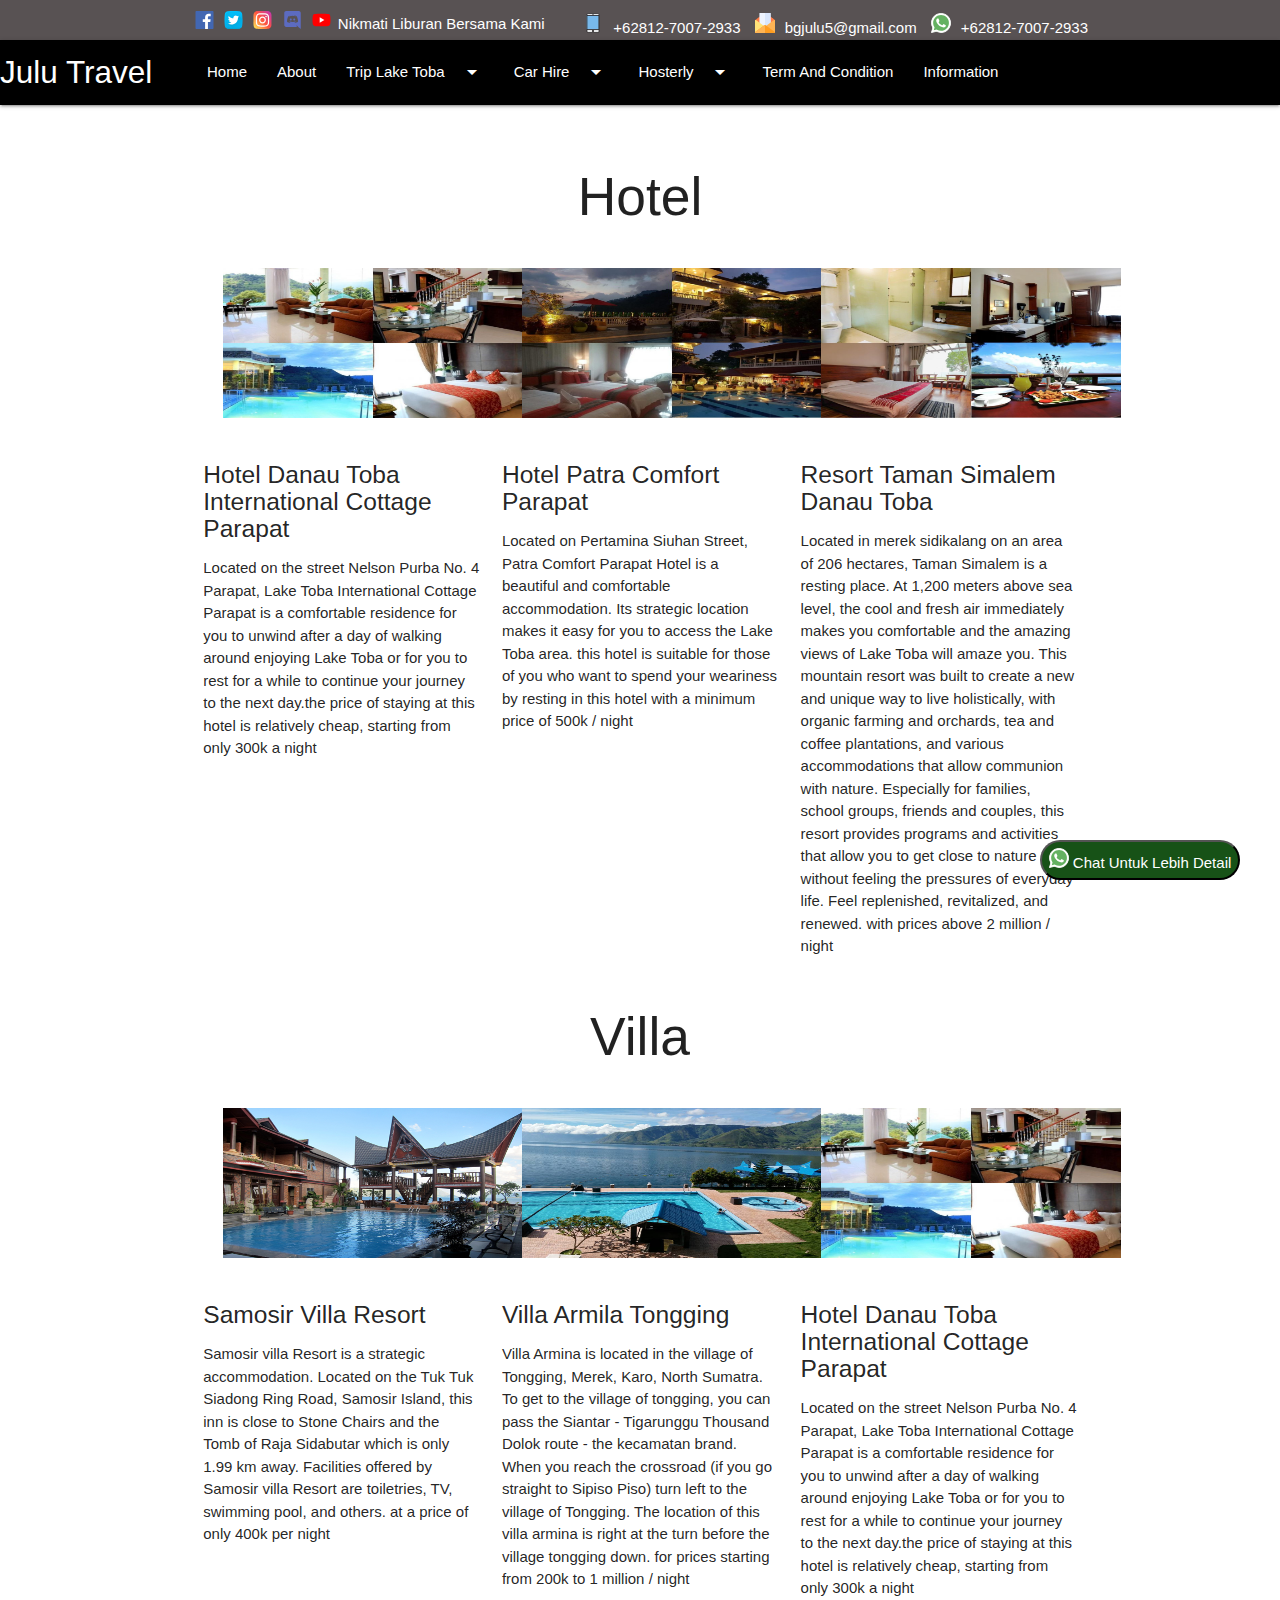
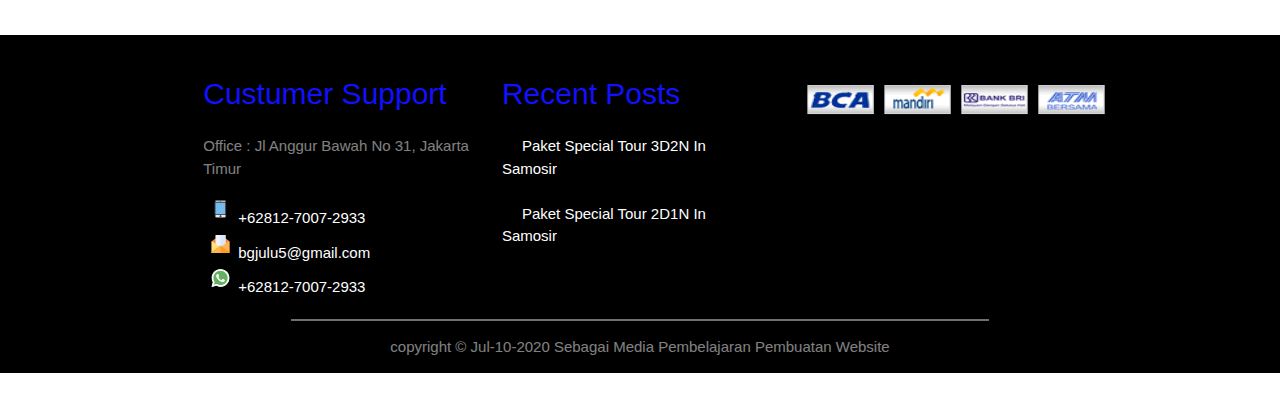
<file: lodge.html>
<!DOCTYPE html>
<html>
  <head>
    <link href="https://fonts.googleapis.com/icon?family=Material+Icons" rel="stylesheet">
    <link type="text/css" rel="stylesheet" href="css/materialize.min.css"  media="screen,projection"/>
    <meta name="viewport" content="width=device-width, initial-scale=1.0"/>
    <title>Julu Travel</title>
    <link rel="stylesheet" href="css/style.css">
  </head>

  <body id="home">
    <button onclick="topFunction()" id="myBtn"><img src="fonts/cursor.svg"></button>
    <button id="mybtn"><a href="http://api.whatsapp.com/send?phone=+6281270072933&text=tinggalkan pesan disini!" target="_blank"><img src="fonts/whatsapp.svg"> Chat Untuk Lebih Detail</a></button>
      <header>
        <div class="container">
            <div class="medsos">
                <a href="#"></a><img src="fonts/facebook.svg"></a>
                        <a href="#"><img src="fonts/twitter.svg"></a>
                        <a href="#"><img src="fonts/instagram-sketched.svg"></a>
                        <a href="#"><img src="fonts/discord.svg"></a>
                        <a href="#"><img src="fonts/youtube.svg"></a>
              <h2>Nikmati Liburan Bersama Kami</h2>
            </div>
              <div class="contact">
                <img src="fonts/smartphone.svg">+62812-7007-2933
                <img src="fonts/email.svg">bgjulu5@gmail.com
                <img src="fonts/whatsapp.svg">+62812-7007-2933
              </div>
          </div>
      </header>
    <nav>
        <div class="nav-wrapper"> 
            <a href="index.html#home" class="brand-logo">Julu Travel</a>
            <div class="container">
            <a href="#" data-target="mobile" class="sidenav-trigger"><i class="material-icons">menu</i></a>
            <ul id="nav-mobile" class="right hide-on-med-and-down">
                <li><a href="index.html#home">Home</a></li>
                <li><a href="index.html#about">About</a></li>
                <li><a class='dropdown-trigger' data-target='dropdown'>Trip Lake Toba<i class="material-icons right">arrow_drop_down</i></a></li>
                    <ul id='dropdown' class='dropdown-content'>
                        <li><a href="index.html#daily">Daily Tour</a></li>
                        <li><a href="index.html#weekend">Weekend Tour</a></li>
                        <li><a href="index.html#family">Family Tour</a></li>
                        <li><a href="index.html#honey">Honey Moon Tour</a></li>
                    </ul>
                <li><a class='down-trigger' data-target='down'>Car Hire<i class="material-icons right">arrow_drop_down</i></a></li>
                    <ul id='down' class='dropdown-content'>
                        <li><a href="car.html#car">Private Car</a></li>
                        <li><a href="car.html#mini">Mini Bus</a></li>
                        <li><a href="car.html#bus">Bus</a></li>
                    </ul>
                <li><a class='drop-trigger' data-target='drop'>Hosterly<i class="material-icons right">arrow_drop_down</i></a></li>
                    <ul id='drop' class='dropdown-content'>
                        <li><a href="#hotel">Hotel</a></li>
                        <li><a href="#vila">Villa</a></li>
                    </ul>
                <li><a href="status.html#status">Term And Condition</a></li>
                <li><a href="info.html#info">Information</a></li>
                <li><a href="contact.html#contact">Contact</a></li>
            </ul>
            </div>
        </div>
    </nav>

<!--mobile-->
<ul class="sidenav" id="mobile">
    <li><a href="index.html#home">Home</a></li>
    <li><a href="index.html#about">About</a></li>
    <li><a class='dropdown-trigger' data-target='dropdown1'>Trip Lake Toba<i class="material-icons right">arrow_drop_down</i></a></li>
        <ul id='dropdown1' class='dropdown-content'>
            <li><a href="index.html#daily">Daily Tour</a></li>
            <li><a href="index.html#weekend">Weekend Tour</a></li>
            <li><a href="index.html#family">Family Tour</a></li>
            <li><a href="index.html#honey">Honey Moon Tour</a></li>
        </ul>
    <li><a class='down-trigger' data-target='down1'>Car Hire<i class="material-icons right">arrow_drop_down</i></a></li>
        <ul id='down1' class='dropdown-content'>
            <li><a href="car.html#car">Private Car</a></li>
            <li><a href="car.html#mini">Mini Bus</a></li>
            <li><a href="car.html#bus">Bus</a></li>
        </ul>
    <li><a class='drop-trigger' data-target='drop1'>Hosterly<i class="material-icons right">arrow_drop_down</i></a></li>
        <ul id='drop1' class='dropdown-content'>
            <li><a href="#hotel">Hotel</a></li>
            <li><a href="#vila">Villa</a></li>
        </ul>
    <li><a href="status.html#status">Term And Condition</a></li>
    <li><a href="info.html#info">Information</a></li>
    <li><a href="contact.html#contact">Contact</a></li>
</ul>

<picture>
    <div class="container">
        <div class="row">
            <h2 class="center light" id="hotel">Hotel</h2>
            <div class="col m4 s12">
                <img src="img/hosterly/1.jpg">
                <h5>Hotel Danau Toba International Cottage Parapat</h5>
                <p>Located on the street Nelson Purba No. 4 Parapat, Lake Toba International Cottage Parapat is a comfortable residence for you to unwind after a day of walking around enjoying Lake Toba or for you to rest for a while to continue your journey to the next day.the price of staying at this hotel is relatively cheap, starting from only 300k a night</p>
            </div>
            <div class="col m4 s12">
                <img src="img/hosterly/Hotel-Patra-Comfort-Parapat.jpg">
                <h5>Hotel Patra Comfort Parapat</h5>
                <p>Located on Pertamina Siuhan Street, Patra Comfort Parapat Hotel is a beautiful and comfortable accommodation. Its strategic location makes it easy for you to access the Lake Toba area. this hotel is suitable for those of you who want to spend your weariness by resting in this hotel with a minimum price of 500k / night</p>
            </div>
            <div class="col m4 s12">
                <img src="img/hosterly/Taman-Simalem-Resort-Danau-Toba.jpg">
                <h5>Resort Taman Simalem Danau Toba</h5>
                <p>Located in merek sidikalang on an area of ​​206 hectares, Taman Simalem is a resting place. At 1,200 meters above sea level, the cool and fresh air immediately makes you comfortable and the amazing views of Lake Toba will amaze you. This mountain resort was built to create a new and unique way to live holistically, with organic farming and orchards, tea and coffee plantations, and various accommodations that allow communion with nature. Especially for families, school groups, friends and couples, this resort provides programs and activities that allow you to get close to nature without feeling the pressures of everyday life. Feel replenished, revitalized, and renewed. with prices above 2 million / night</p>
            </div>
        </div>
        <div class="row">
            <h2 class="center light" id="vila">Villa</h2>
            <div class="col m4 s12">
                <img src="img/villa/pool-at-samosir-resort.jpg">
                <h5>Samosir Villa Resort</h5>
                <p>Samosir villa Resort is a strategic accommodation. Located on the Tuk Tuk Siadong Ring Road, Samosir Island, this inn is close to Stone Chairs and the Tomb of Raja Sidabutar which is only 1.99 km away. Facilities offered by Samosir villa Resort are toiletries, TV, swimming pool, and others. at a price of only 400k per night</p>
            </div>
            <div class="col m4 s12">
                <img src="img/villa/Villa-Armina-Tongging.jpg">
                <h5>Villa Armila Tongging</h5>
                <p>Villa Armina is located in the village of Tongging, Merek, Karo, North Sumatra. To get to the village of tongging, you can pass the Siantar - Tigarunggu Thousand Dolok route - the kecamatan brand. When you reach the crossroad (if you go straight to Sipiso Piso) turn left to the village of Tongging. The location of this villa armina is right at the turn before the village tongging down. for prices starting from 200k to 1 million / night</p>
            </div>
            <div class="col m4 s12">
                <img src="img/hosterly/1.jpg">
                <h5>Hotel Danau Toba International Cottage Parapat</h5>
                <p>Located on the street Nelson Purba No. 4 Parapat, Lake Toba International Cottage Parapat is a comfortable residence for you to unwind after a day of walking around enjoying Lake Toba or for you to rest for a while to continue your journey to the next day.the price of staying at this hotel is relatively cheap, starting from only 300k a night</p>
            </div>
        </div>
    </div>
</picture>

<footer>
    <div class="container">
        <div class="row">
            <div class="col m4 s12">
                <h1>Custumer Support</h1>
                <p>Office : Jl Anggur Bawah No 31, Jakarta Timur</p>
                <img src="fonts/smartphone.svg">+62812-7007-2933<br>
                <img src="fonts/email.svg">bgjulu5@gmail.com<br>
                <img src="fonts/whatsapp.svg">+62812-7007-2933
            </div>
            <div class="col m4 s12">
                <h1>Recent Posts</h1>
                <a href="#">Paket Special Tour 3D2N In Samosir</a><br><br>
                <a href="#">Paket Special Tour 2D1N In Samosir</a>
                
            </div>
            <div class="col m4 s12">
                <img src="img/bank.png" class="images"><br><br><br>
            </div>
        </div>
        <div class="row center">
            <div class="col m12 s12">
                <div class="or">
                    <div class="line"></div>
                    <p>copyright &copy; Jul-10-2020 Sebagai Media Pembelajaran Pembuatan Website</p>
                </div>
            </div>
        </div>
    </div>
</footer>
<script type="text/javascript" src="js/materialize.min.js"></script>
<script src="js/script.js"></script>
</body>
</html>
</file>
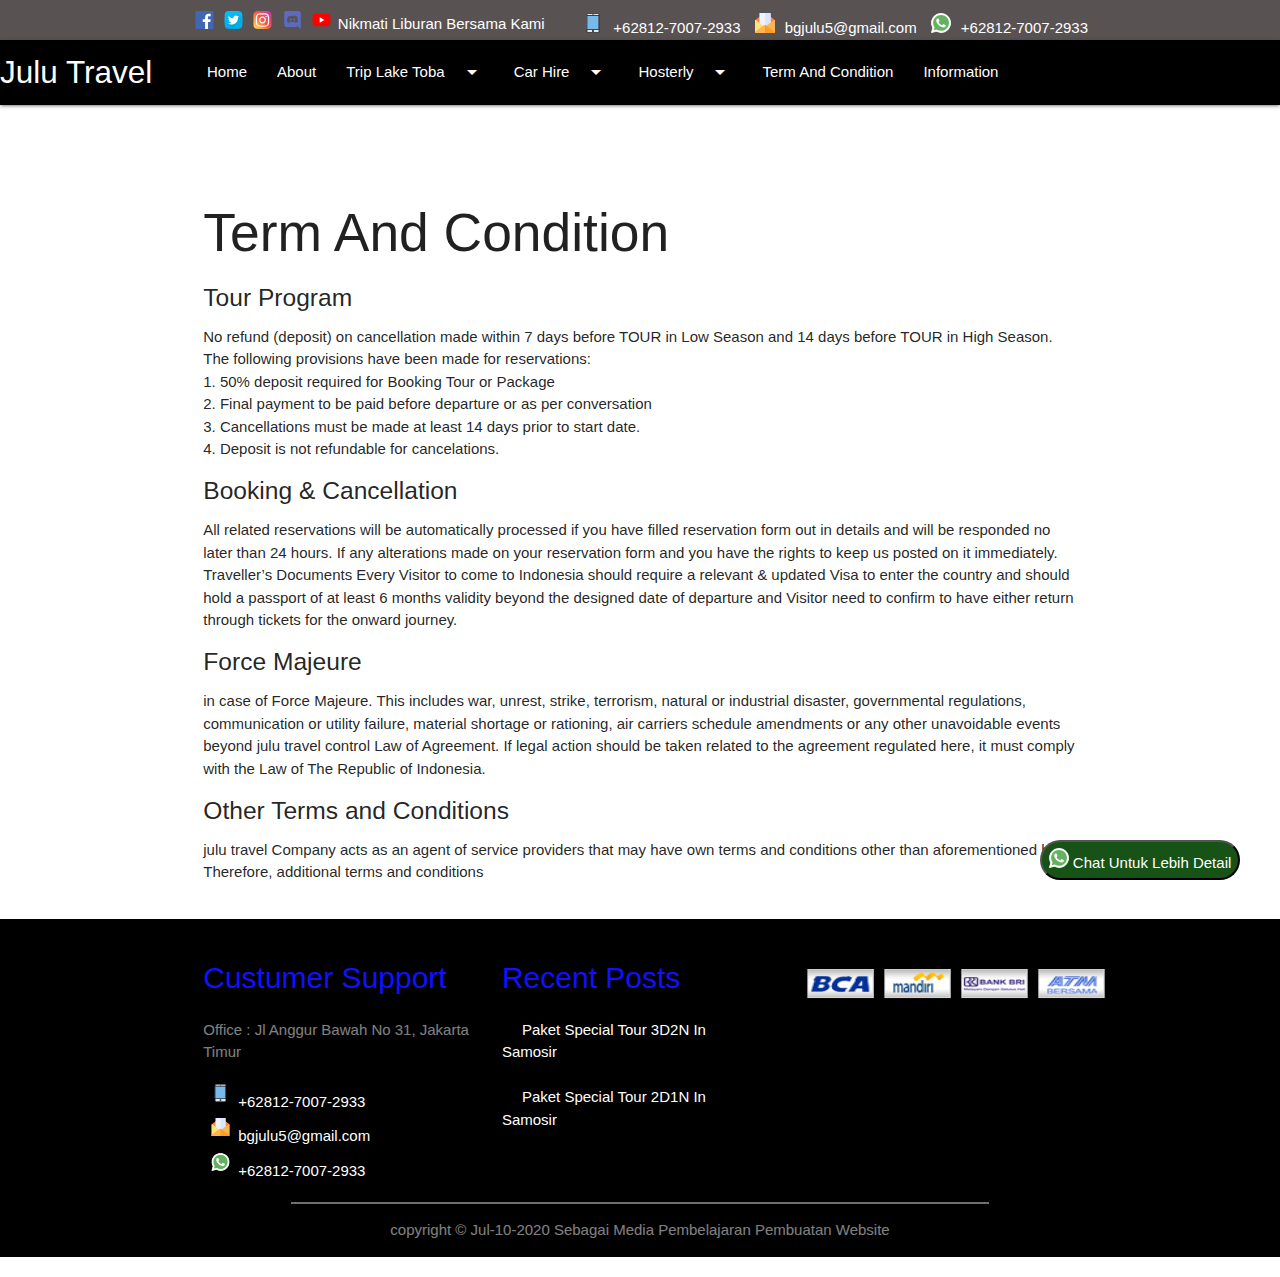
<file: status.html>
<!DOCTYPE html>
<html>
  <head>
    <link href="https://fonts.googleapis.com/icon?family=Material+Icons" rel="stylesheet">
    <link type="text/css" rel="stylesheet" href="css/materialize.min.css"  media="screen,projection"/>
    <meta name="viewport" content="width=device-width, initial-scale=1.0"/>
    <title>Julu Travel</title>
    <link rel="stylesheet" href="css/style.css">
  </head>

  <body id="home">
    <button onclick="topFunction()" id="myBtn"><img src="fonts/cursor.svg"></button>
    <button id="mybtn"><a href="http://api.whatsapp.com/send?phone=+6281270072933&text=tinggalkan pesan disini!" target="_blank"><img src="fonts/whatsapp.svg"> Chat Untuk Lebih Detail</a></button>
      <header>
        <div class="container">
            <div class="medsos">
                <a href="#"></a><img src="fonts/facebook.svg"></a>
                        <a href="#"><img src="fonts/twitter.svg"></a>
                        <a href="#"><img src="fonts/instagram-sketched.svg"></a>
                        <a href="#"><img src="fonts/discord.svg"></a>
                        <a href="#"><img src="fonts/youtube.svg"></a>
              <h2>Nikmati Liburan Bersama Kami</h2>
            </div>
              <div class="contact">
                <img src="fonts/smartphone.svg">+62812-7007-2933
                <img src="fonts/email.svg">bgjulu5@gmail.com
                <img src="fonts/whatsapp.svg">+62812-7007-2933
              </div>
          </div>
      </header>
    <nav>
        <div class="nav-wrapper"> 
            <a href="index.html#home" class="brand-logo">Julu Travel</a>
            <div class="container">
            <a href="#" data-target="mobile" class="sidenav-trigger"><i class="material-icons">menu</i></a>
            <ul id="nav-mobile" class="right hide-on-med-and-down">
                <li><a href="index.html#home">Home</a></li>
                <li><a href="index.html#about">About</a></li>
                <li><a class='dropdown-trigger' data-target='dropdown'>Trip Lake Toba<i class="material-icons right">arrow_drop_down</i></a></li>
                    <ul id='dropdown' class='dropdown-content'>
                        <li><a href="index.html#daily">Daily Tour</a></li>
                        <li><a href="index.html#weekend">Weekend Tour</a></li>
                        <li><a href="index.html#family">Family Tour</a></li>
                        <li><a href="index.html#honey">Honey Moon Tour</a></li>
                    </ul>
                <li><a class='down-trigger' data-target='down'>Car Hire<i class="material-icons right">arrow_drop_down</i></a></li>
                    <ul id='down' class='dropdown-content'>
                        <li><a href="car.html#car">Private Car</a></li>
                        <li><a href="car.html#mini">Mini Bus</a></li>
                        <li><a href="car.html#bus">Bus</a></li>
                    </ul>
                <li><a class='drop-trigger' data-target='drop'>Hosterly<i class="material-icons right">arrow_drop_down</i></a></li>
                    <ul id='drop' class='dropdown-content'>
                        <li><a href="lodge.html#hotel">Hotel</a></li>
                        <li><a href="lodge.html#vila">Villa</a></li>
                    </ul>
                <li><a href="#status">Term And Condition</a></li>
                <li><a href="info.html#info">Information</a></li>
                <li><a href="contact.html#contact">Contact</a></li>
            </ul>
            </div>
        </div>
    </nav>

<!--mobile-->
<ul class="sidenav" id="mobile">
    <li><a href="index.html#home">Home</a></li>
    <li><a href="index.html#about">About</a></li>
    <li><a class='dropdown-trigger' data-target='dropdown1'>Trip Lake Toba<i class="material-icons right">arrow_drop_down</i></a></li>
        <ul id='dropdown1' class='dropdown-content'>
            <li><a href="index.html#daily">Daily Tour</a></li>
            <li><a href="index.html#weekend">Weekend Tour</a></li>
            <li><a href="index.html#family">Family Tour</a></li>
            <li><a href="index.html#honey">Honey Moon Tour</a></li>
        </ul>
    <li><a class='down-trigger' data-target='down1'>Car Hire<i class="material-icons right">arrow_drop_down</i></a></li>
        <ul id='down1' class='dropdown-content'>
            <li><a href="car.html#car">Private Car</a></li>
            <li><a href="car.html#mini">Mini Bus</a></li>
            <li><a href="car.html#bus">Bus</a></li>
        </ul>
    <li><a class='drop-trigger' data-target='drop1'>Hosterly<i class="material-icons right">arrow_drop_down</i></a></li>
        <ul id='drop1' class='dropdown-content'>
            <li><a href="lodge.html#hotel">Hotel</a></li>
            <li><a href="lodge.html#vila">Villa</a></li>
        </ul>
    <li><a href="#status">Term And Condition</a></li>
    <li><a href="info.html#info">Information</a></li>
    <li><a href="contact.html#contact">Contact</a></li>
</ul>
<aside>
    <div class="container" id="status">
        <div class="row">
            <div class="col m12 s12">
                <h2>Term And Condition</h2>
                <h5>Tour Program</h5>
                <p class="righti">No refund (deposit) on cancellation made within 7 days before TOUR in Low Season and 14 days before TOUR in High Season.<br>
                    The following provisions have been made for reservations:<br>
                    1. 50% deposit required for Booking Tour or Package<br>
                    2. Final payment to be paid before departure or as per conversation<br>
                    3. Cancellations must be made at least 14 days prior to start date.<br>
                    4. Deposit is not refundable for cancelations.</p>
                <h5>Booking & Cancellation</h5>
                <p class="righti">All related reservations will be automatically processed if you have filled reservation form out in details and will be responded no later than 24 hours. If any alterations made on your reservation form and you have the rights to keep us posted on it immediately. Traveller’s Documents Every Visitor to come to Indonesia should require a relevant & updated Visa to enter the country and should hold a passport of at least 6 months validity beyond the designed date of departure and Visitor need to confirm to have either return through tickets for the onward journey.</p>
                <h5>Force Majeure</h5>
                <p class="righti">in case of Force Majeure. This includes war, unrest, strike, terrorism, natural or industrial disaster, governmental regulations, communication or utility failure, material shortage or rationing, air carriers schedule amendments or any other unavoidable events beyond julu travel control Law of Agreement. If legal action should be taken related to the agreement regulated here, it must comply with the Law of The Republic of Indonesia.</p>
                <h5>Other Terms and Conditions</h5>
                <p class="righti">julu travel Company acts as an agent of service providers that may have own terms and conditions other than aforementioned here. Therefore, additional terms and conditions</p>
            </div>
        </div>
    </div>
</aside>
<footer>
    <div class="container">
        <div class="row">
            <div class="col m4 s12">
                <h1>Custumer Support</h1>
                <p>Office : Jl Anggur Bawah No 31, Jakarta Timur</p>
                <img src="fonts/smartphone.svg">+62812-7007-2933<br>
                <img src="fonts/email.svg">bgjulu5@gmail.com<br>
                <img src="fonts/whatsapp.svg">+62812-7007-2933
            </div>
            <div class="col m4 s12">
                <h1>Recent Posts</h1>
                <a href="#">Paket Special Tour 3D2N In Samosir</a><br><br>
                <a href="#">Paket Special Tour 2D1N In Samosir</a>
                
            </div>
            <div class="col m4 s12">
                <img src="img/bank.png" class="images"><br><br><br>
            </div>
        </div>
        <div class="row center">
            <div class="col m12 s12">
                <div class="or">
                    <div class="line"></div>
                    <p>copyright &copy; Jul-10-2020 Sebagai Media Pembelajaran Pembuatan Website</p>
                </div>
            </div>
        </div>
    </div>
</footer>
<script src="js/jquery-3.5.1.min.js"></script>
<script type="text/javascript" src="js/materialize.min.js"></script>
<script src="js/script.js"></script>
</body>
</html>
</file>
<file: css/style.css>
* {
    scroll-behavior: smooth;
}

#myBtn {
    display: none;
    position: fixed;
    bottom: 90px;
    right: 40px;
    font-size: 18px;
    border: none;
    outline: none;
    background-color: #11f;
    cursor: pointer;
    padding: 15px;
    border-radius: 4px;
    opacity: 0.5;
    z-index: 999;
  }

  #myBtn img {
    width: 20px;
    height: 20px;
  }

  #myBtn:hover {
    background-color: #11f;
    opacity: 1;
  }

  #mybtn {
    position: fixed;
    bottom: 20px;
    right: 40px;
    background-color: rgb(23, 82, 23);
    border-radius: 20px 20px 20px 20px;
    width: 200px;
    height: 40px;
    z-index: 999;
  }
  #mybtn img {
    width: 20px;
    height: 20px;
  }
  #mybtn a {
    color: #fff;
    text-align: center;
  }

header{
    width: 100%;
    background-color: rgb(88, 82, 83);
    height: 40px;
    display: flex;
  }

  header .container .medsos {
   flex-wrap: wrap;
   margin-top: -20px;
  }

  header img {
    width: 25px;
    height:18px;
  }

  header .medsos h2 {
    color: #fff;
    font-size: 15px;
    display: inline-block;
  }

  header .container .contact {
      float: right;
    color: #fff;
    font-size: 15px;
    margin-top: -40px;
  }

nav {
    background-color: #000;
    height: 65px;
}

nav li a:hover {
    background-color: #11f;
}

nav li ul li:hover a{
    background-color: #11f;
    color: #fff;
}

.sidenav {
    background-color: #455a64;
    color: #fa1;
}

.sidenav li:hover a {
    background-color: #fa1;
    color: #fff;
}

.about .left, .about .right {
    opacity: 0;
    transform: translate(-50px, 0) rotate(30deg);
    transition: 3s;
}
.about .right {
    transform: translate(50px, 0) rotate(-30deg);
}
.about .left.ups, .about .right.ups {
    opacity: 1;
    transform: translate(0,0);
}
button {
    background-color: #37474f;
    height: 50px;
}
button a {
    color: #fff;
}

.content .or {
    display: flex;
    justify-content: space-evenly;
    align-items: center;
    height: 15px;
    margin: 50px 0 50px;  
}
.content .or .line {
    width: 41%;
    height: 2px;
    background: #ddd;
}
.content .or h4 {
    color: #000;
    font-size: 25px;
}
.content .container .row img {
    width: 300px;
    height: 150px;
}
.content .container {
   opacity: 0;
   transform:  translate(0, -40px);
   transition: 5s;
}
.content .container.up {
    opacity: 1;
    transform: translate(0,0);
}
.contents .container {
    opacity: 0;
    transform:  translate(0, -40px);
    transition: 5s;
 }
 .contents .container.up {
     opacity: 1;
     transform: translate(0,0);
 }
 .content-list .container {
    opacity: 0;
    transform:  translate(0, -40px);
    transition: 5s;
 }
 .content-list .container.up {
     opacity: 1;
     transform: translate(0,0);
 }
 .contentlist {
    opacity: 0;
    transform:  translate(0, -40px);
    transition: 5s;
 }
 .contentlist.up {
     opacity: 1;
     transform: translate(0,0);
 }

hr {
    width: 200px;
    border-top: 2px solid #000;
    margin-bottom: 20px;
}
.contents .or {
    display: flex;
    justify-content: space-evenly;
    align-items: center;
    height: 15px;
    margin: 40px 0 50px;  
}
.contents .or .line {
    width: 41%;
    height: 2px;
    background: #ddd;
}
.contents .or h4 {
    color: #000;
    font-size: 25px;
}
.contents .row img {
    width: 300px;
    height: 150px;
}

.content-list .or {
    display: flex;
    justify-content: space-evenly;
    align-items: center;
    height: 15px;
    margin: 40px 0 50px;  
}
.content-list .or .line {
    width: 41%;
    height: 2px;
    background: #ddd;
}
.content-list .or h4 {
    color: #000;
    font-size: 25px;
}
.content-list .row img {
    width: 300px;
    height: 150px;
}

.contentlist .or {
    display: flex;
    justify-content: space-evenly;
    align-items: center;
    height: 15px;
    margin: 40px 0 50px;  
}
.contentlist .or .line {
    width: 41%;
    height: 2px;
    background: #ddd;
}
.contentlist .or h4 {
    color: #000;
    font-size: 25px;
}
.contentlist .row img {
    width: 300px;
    height: 150px;
}
section {
    padding:20px 0;
}
.services .card-panel img {
    width: 30px;
    height: 30px;
}

.contact img {
    width: 40px;
    height:20px;
  }
picture img {
    width: 300px;
    height: 150px;
    margin: 20px;
}

/* car css*/
main .container img {
    width: 300px;
    height: 200px;
}

/*status*/
aside .righti {
    opacity: 0;
    transform: translate(-60px, 0) rotate(30deg);
    transition: 2s;
}
aside .righti.jin {
    opacity: 1;
    transform: translate(0,0);
}
/*info*/
.info .leftin {
    opacity: 0;
    transform: translate(-50px, 0) rotate(30deg);
    transition: 2s;
}
.info .leftin.join {
    opacity: 1;
    transform: translate(0,0);
}

footer {
    width: 100%;
    background-color: #000;
    color: #fff;
}
footer p {
    opacity: 0.5;
}
footer a {
    color: #fff;
    margin: 20px;
}
footer h1 {
    color: #11f;
    font-size: 30px;
}

footer img {
    width: 25px;
    height:18px;
    margin: 5px;
}
footer .images {
    margin-top: 50px;
    width: 300px;
    height: 30px;  
}
footer .or .line {
    width: 80%;
    height: 2px;
    background-color: #ddd;
    margin: auto;
    opacity: 0.5;
}

@media screen and (max-width:768px) {
  header {
      height: 80px;
     text-align: center;
  }
  header .container .contact {
      float: none;
      margin: 0 auto;
  }
   
}

@media screen and (max-width:568px) {
    body {
        overflow-x: hidden !important;
    }
    #myBtn {
        right: 5px;
        bottom: 250px;
        z-index: 9999;
     }
     #mybtn {
         right: 5px;
         bottom: 180px;
         width: 90px;
         height: 50px;
     }
     #mybtn a {
         font-size: 10px;
     }
    
    header {
        height: 120px;
       text-align: center;
       
    }
    header .container .medsos {
        font-size: 10px;
        margin: 5px auto; 
    }
    header .container .medsos h2 {
        font-size: 12px;
        
    }
    header .container .contact {
        float: none;
        margin: -15px auto;
    }
    .content .or .line {
        width: 80%;
    }
    .content .or h4 {
        width: 50%;   
    }
    
}
</file>
